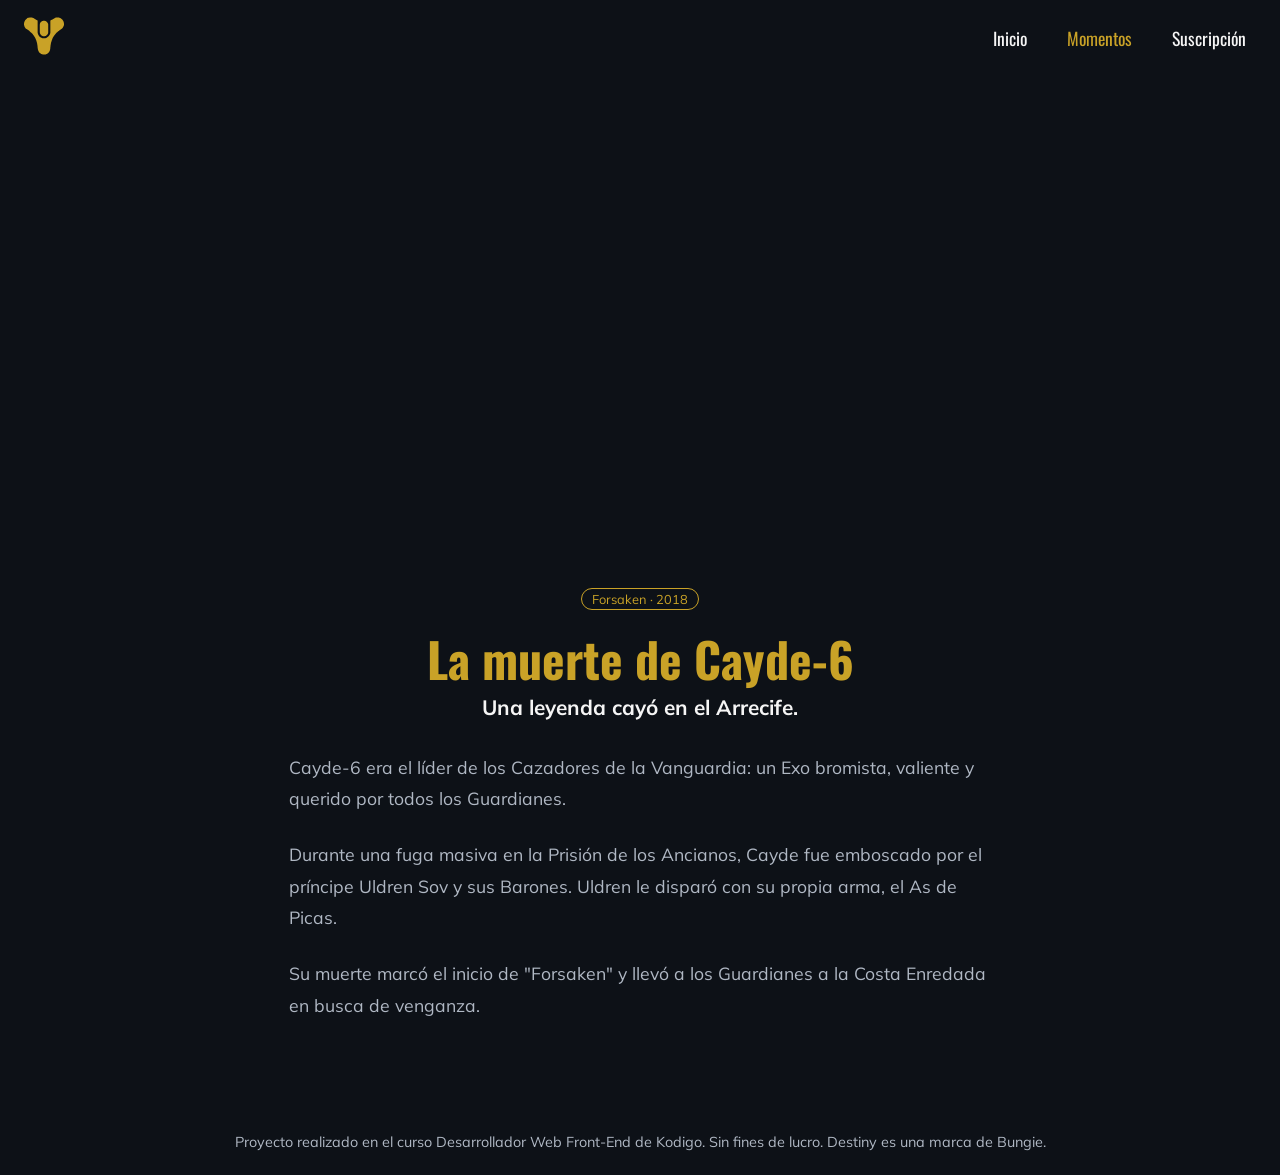
<file: cayde.html>
<!DOCTYPE html>
<html lang="es">

<head>
    <meta charset="UTF-8">
    <meta name="viewport" content="width=device-width, initial-scale=1.0">
    <link rel="stylesheet" href="./css/styles.css">
    <title>Destiny para nuevos Guardianes | La muerte de Cayde-6</title>
</head>

<body>

    <header>
        <nav class="navbar">
            <a href="index.html">
                <img class="logo" src="./img/destiny-svgrepo-com.svg" alt="Logo de Destiny 2">
            </a>

            <ul class="nav">
                <li><a href="index.html">Inicio</a></li>
                <li><a href="index.html#moments" class="active">Momentos</a></li>
                <li><a href="subscribe.html">Suscripción</a></li>
            </ul>
        </nav>
    </header>

    <main>
        <section class="story-hero story-cayde"></section>

        <div class="story-text">
            <div class="story-header">
                <span class="tag">Forsaken · 2018</span>
                <h1>La muerte de Cayde-6</h1>
                <h2>Una leyenda cayó en el Arrecife.</h2>
            </div>

            <p>Cayde-6 era el líder de los Cazadores de la Vanguardia: un Exo bromista, valiente y querido por todos los
                Guardianes.</p>

            <p>Durante una fuga masiva en la Prisión de los Ancianos, Cayde fue emboscado por el príncipe Uldren Sov y
                sus Barones. Uldren le disparó con su propia arma, el As de Picas.</p>

            <p>Su muerte marcó el inicio de "Forsaken" y llevó a los Guardianes a la Costa Enredada en busca de
                venganza.</p>
        </div>
    </main>

    <footer class="footer">
        <p>Proyecto realizado en el curso Desarrollador Web Front-End de Kodigo. Sin fines de lucro. Destiny es una
            marca de Bungie.</p>
    </footer>

</body>

</html>
</file>
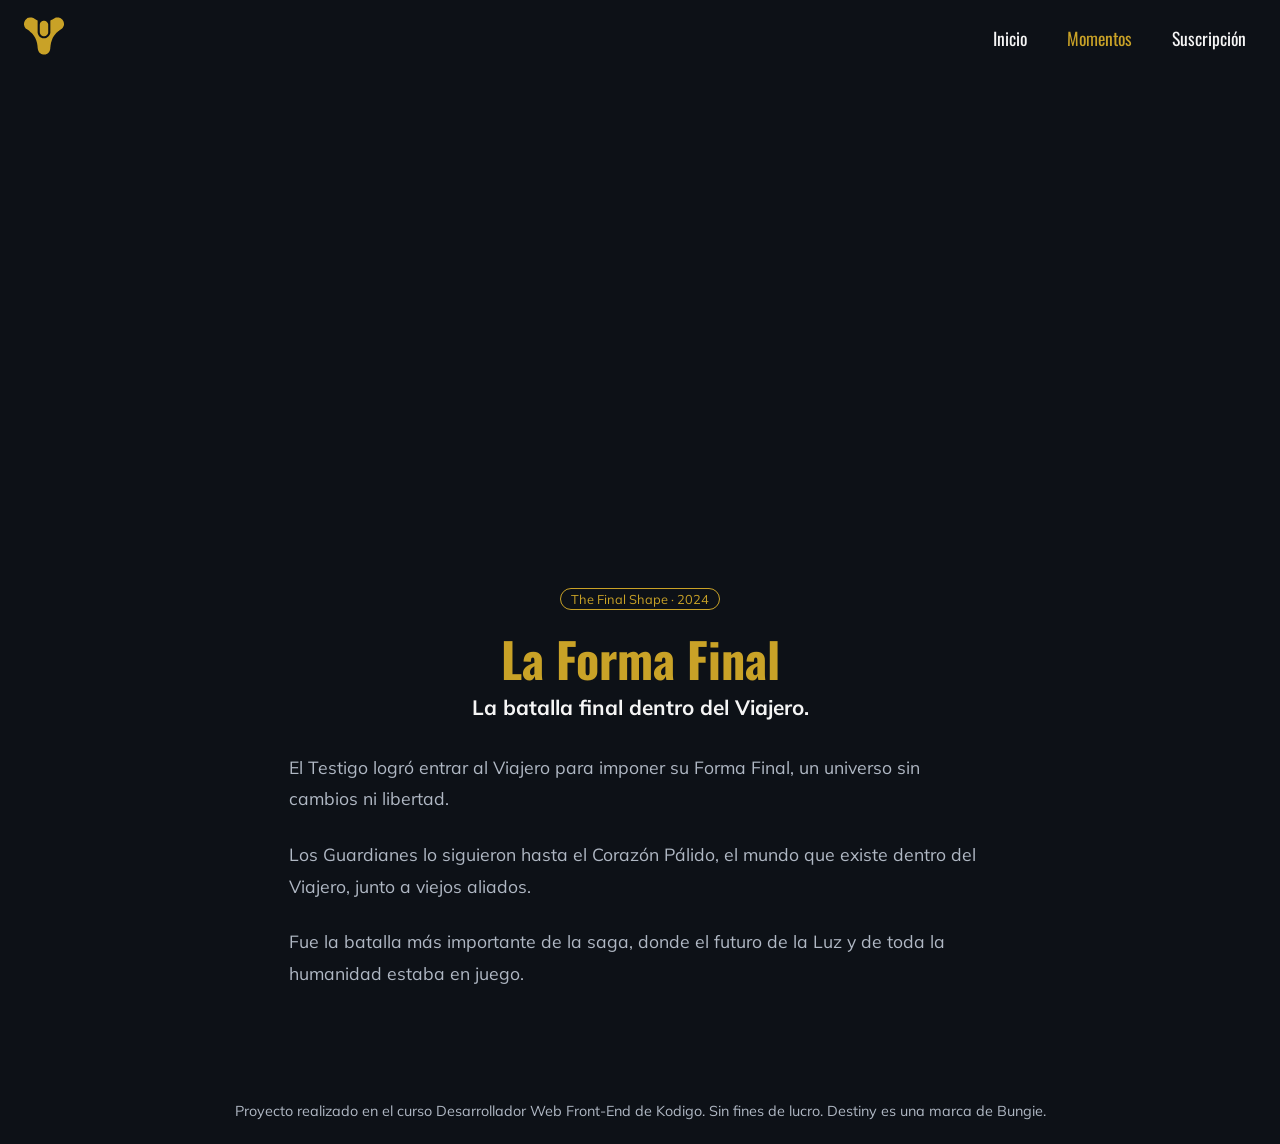
<file: final-shape.html>
<!DOCTYPE html>
<html lang="es">

<head>
    <meta charset="UTF-8">
    <meta name="viewport" content="width=device-width, initial-scale=1.0">
    <link rel="stylesheet" href="./css/styles.css">
    <title>Destiny para nuevos Guardianes | La Forma Final</title>
</head>

<body>

    <header>
        <nav class="navbar">
            <a href="index.html">
                <img class="logo" src="./img/destiny-svgrepo-com.svg" alt="Logo de Destiny 2">
            </a>

            <ul class="nav">
                <li><a href="index.html">Inicio</a></li>
                <li><a href="index.html#moments" class="active">Momentos</a></li>
                <li><a href="subscribe.html">Suscripción</a></li>
            </ul>
        </nav>
    </header>

    <main>
        <section class="story-hero story-final-shape"></section>

        <div class="story-text">
            <div class="story-header">
                <span class="tag">The Final Shape · 2024</span>
                <h1>La Forma Final</h1>
                <h2>La batalla final dentro del Viajero.</h2>
            </div>

            <p>El Testigo logró entrar al Viajero para imponer su Forma Final, un universo sin cambios ni libertad.</p>

            <p>Los Guardianes lo siguieron hasta el Corazón Pálido, el mundo que existe dentro del Viajero, junto a viejos aliados.</p>

            <p>Fue la batalla más importante de la saga, donde el futuro de la Luz y de toda la humanidad estaba en juego.</p>
        </div>
    </main>

    <footer class="footer">
        <p>Proyecto realizado en el curso Desarrollador Web Front-End de Kodigo. Sin fines de lucro. Destiny es una marca de Bungie.</p>
    </footer>

</body>

</html>
</file>
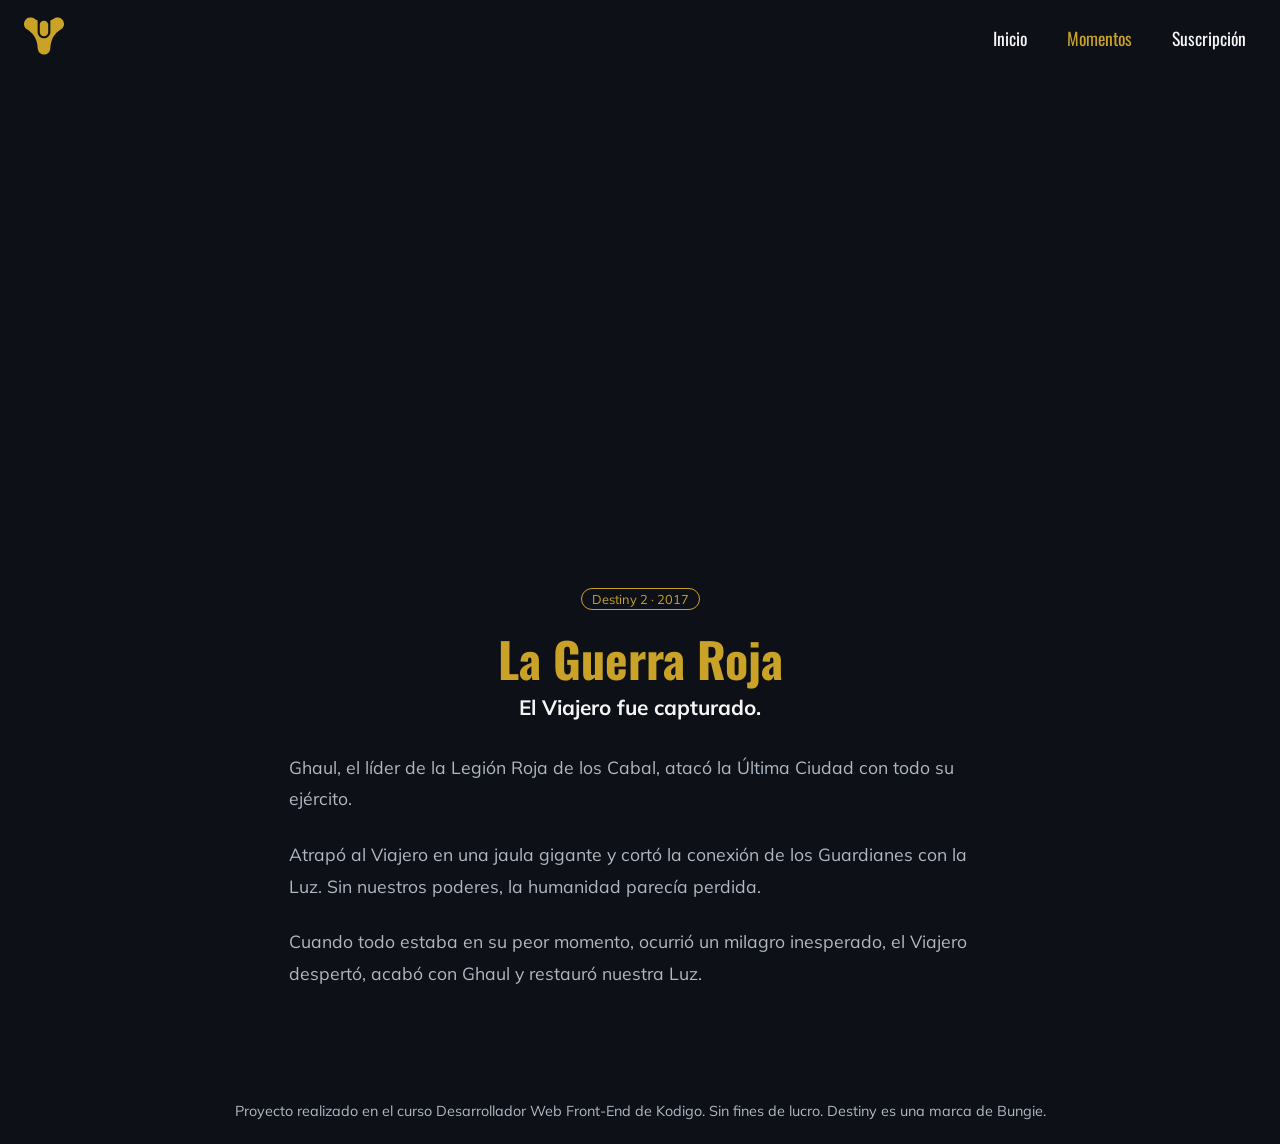
<file: red-war.html>
<!DOCTYPE html>
<html lang="es">

<head>
    <meta charset="UTF-8">
    <meta name="viewport" content="width=device-width, initial-scale=1.0">
    <link rel="stylesheet" href="./css/styles.css">
    <title>Destiny para nuevos Guardianes | La Guerra Roja</title>
</head>

<body>

    <header>
        <nav class="navbar">
            <a href="index.html">
                <img class="logo" src="./img/destiny-svgrepo-com.svg" alt="Logo de Destiny 2">
            </a>

            <ul class="nav">
                <li><a href="index.html">Inicio</a></li>
                <li><a href="index.html#moments" class="active">Momentos</a></li>
                <li><a href="subscribe.html">Suscripción</a></li>
            </ul>
        </nav>
    </header>

    <main>
        <section class="story-hero story-red-war"></section>

        <div class="story-text">
            <div class="story-header">
                <span class="tag">Destiny 2 · 2017</span>
                <h1>La Guerra Roja</h1>
                <h2>El Viajero fue capturado.</h2>
            </div>

            <p>Ghaul, el líder de la Legión Roja de los Cabal, atacó la Última Ciudad con todo su ejército.</p>

            <p>Atrapó al Viajero en una jaula gigante y cortó la conexión de los Guardianes con la Luz. Sin nuestros poderes, la humanidad parecía perdida.</p>

            <p>Cuando todo estaba en su peor momento, ocurrió un milagro inesperado, el Viajero despertó, acabó con Ghaul y restauró nuestra Luz.</p>
        </div>
    </main>

    <footer class="footer">
        <p>Proyecto realizado en el curso Desarrollador Web Front-End de Kodigo. Sin fines de lucro. Destiny es una marca de Bungie.</p>
    </footer>

</body>

</html>
</file>
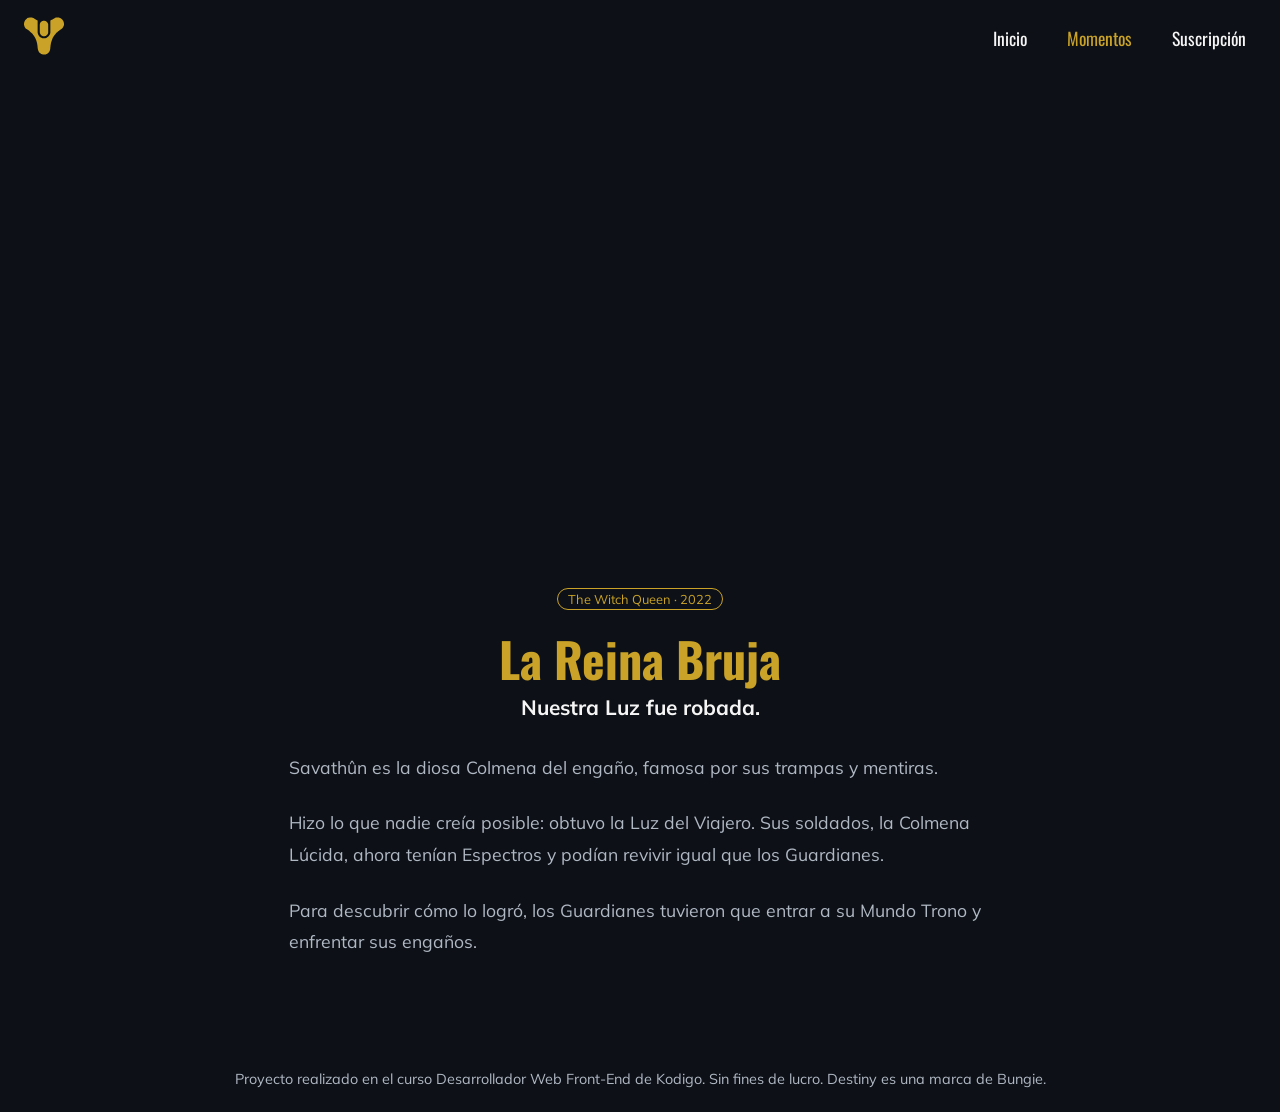
<file: savathun.html>
<!DOCTYPE html>
<html lang="es">

<head>
    <meta charset="UTF-8">
    <meta name="viewport" content="width=device-width, initial-scale=1.0">
    <link rel="stylesheet" href="./css/styles.css">
    <title>Destiny para nuevos Guardianes | La Reina Bruja</title>
</head>

<body>

    <header>
        <nav class="navbar">
            <a href="index.html">
                <img class="logo" src="./img/destiny-svgrepo-com.svg" alt="Logo de Destiny 2">
            </a>

            <ul class="nav">
                <li><a href="index.html">Inicio</a></li>
                <li><a href="index.html#moments" class="active">Momentos</a></li>
                <li><a href="subscribe.html">Suscripción</a></li>
            </ul>
        </nav>
    </header>

    <main>
        <section class="story-hero story-savathun"></section>

        <div class="story-text">
            <div class="story-header">
                <span class="tag">The Witch Queen · 2022</span>
                <h1>La Reina Bruja</h1>
                <h2>Nuestra Luz fue robada.</h2>
            </div>

            <p>Savathûn es la diosa Colmena del engaño, famosa por sus trampas y mentiras.</p>

            <p>Hizo lo que nadie creía posible: obtuvo la Luz del Viajero. Sus soldados, la Colmena Lúcida, ahora tenían Espectros y podían revivir igual que los Guardianes.</p>

            <p>Para descubrir cómo lo logró, los Guardianes tuvieron que entrar a su Mundo Trono y enfrentar sus engaños.</p>
        </div>
    </main>

    <footer class="footer">
        <p>Proyecto realizado en el curso Desarrollador Web Front-End de Kodigo. Sin fines de lucro. Destiny es una marca de Bungie.</p>
    </footer>

</body>

</html>
</file>
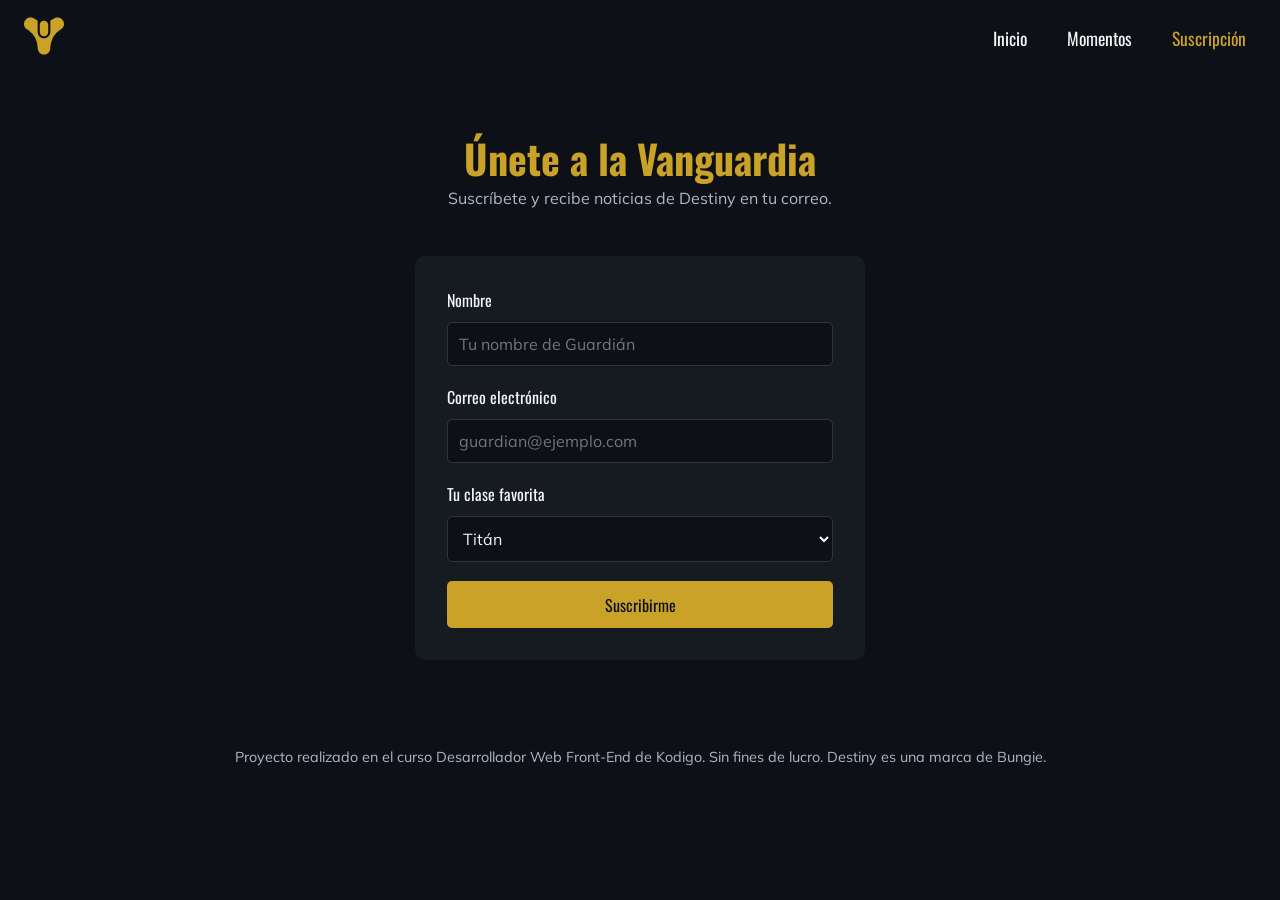
<file: subscribe.html>
<!DOCTYPE html>
<html lang="es">

<head>
    <meta charset="UTF-8">
    <meta name="viewport" content="width=device-width, initial-scale=1.0">
    <link rel="stylesheet" href="./css/styles.css">
    <title>Destiny para nuevos Guardianes | Suscripción</title>
</head>

<body>

    <header>
        <nav class="navbar">
            <a href="index.html">
                <img class="logo" src="./img/destiny-svgrepo-com.svg" alt="Logo de Destiny 2">
            </a>

            <ul class="nav">
                <li><a href="index.html">Inicio</a></li>
                <li><a href="index.html#moments">Momentos</a></li>
                <li><a href="subscribe.html" class="active">Suscripción</a></li>
            </ul>
        </nav>
    </header>

    <main class="page">
        <h1 class="page-title">Únete a la Vanguardia</h1>
        <p class="page-intro">Suscríbete y recibe noticias de Destiny en tu correo.</p>

        <form class="form" action="#" method="post">
            <label for="name">Nombre</label>
            <input type="text" id="name" name="name" placeholder="Tu nombre de Guardián" required>

            <label for="email">Correo electrónico</label>
            <input type="email" id="email" name="email" placeholder="guardian@ejemplo.com" required>

            <label for="guardian-class">Tu clase favorita</label>
            <select id="guardian-class" name="guardian-class">
                <option value="titan">Titán</option>
                <option value="hunter">Cazador</option>
                <option value="warlock">Hechicero</option>
            </select>

            <button type="submit" class="btn">Suscribirme</button>
        </form>
    </main>

    <footer class="footer">
        <p>Proyecto realizado en el curso Desarrollador Web Front-End de Kodigo. Sin fines de lucro. Destiny es una marca de Bungie.</p>
    </footer>

</body>

</html>
</file>
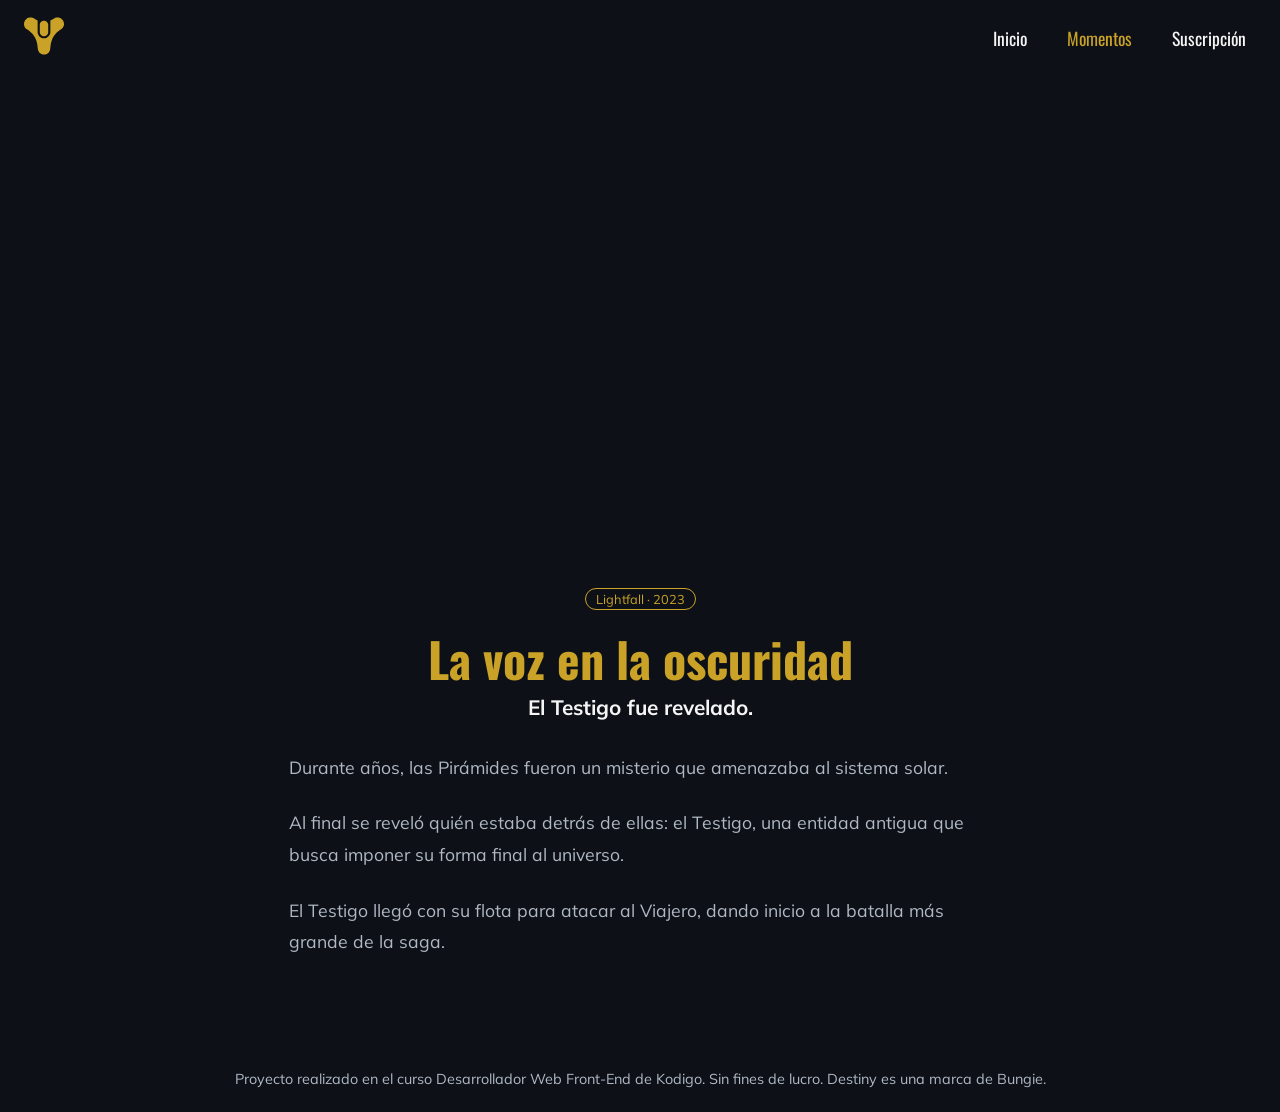
<file: witness.html>
<!DOCTYPE html>
<html lang="es">

<head>
    <meta charset="UTF-8">
    <meta name="viewport" content="width=device-width, initial-scale=1.0">
    <link rel="stylesheet" href="./css/styles.css">
    <title>Destiny para nuevos Guardianes | La voz en la oscuridad</title>
</head>

<body>

    <header>
        <nav class="navbar">
            <a href="index.html">
                <img class="logo" src="./img/destiny-svgrepo-com.svg" alt="Logo de Destiny 2">
            </a>

            <ul class="nav">
                <li><a href="index.html">Inicio</a></li>
                <li><a href="index.html#moments" class="active">Momentos</a></li>
                <li><a href="subscribe.html">Suscripción</a></li>
            </ul>
        </nav>
    </header>

    <main>
        <section class="story-hero story-witness"></section>

        <div class="story-text">
            <div class="story-header">
                <span class="tag">Lightfall · 2023</span>
                <h1>La voz en la oscuridad</h1>
                <h2>El Testigo fue revelado.</h2>
            </div>

            <p>Durante años, las Pirámides fueron un misterio que amenazaba al sistema solar.</p>

            <p>Al final se reveló quién estaba detrás de ellas: el Testigo, una entidad antigua que busca imponer su forma final al universo.</p>

            <p>El Testigo llegó con su flota para atacar al Viajero, dando inicio a la batalla más grande de la saga.</p>
        </div>
    </main>

    <footer class="footer">
        <p>Proyecto realizado en el curso Desarrollador Web Front-End de Kodigo. Sin fines de lucro. Destiny es una marca de Bungie.</p>
    </footer>

</body>

</html>
</file>
<file: css/styles.css>
@import url('https://fonts.googleapis.com/css2?family=Mulish:ital,wght@0,200..1000;1,200..1000&family=Oswald:wght@200..700&display=swap');

/*
    Paleta de colores:
    Fondo oscuro:     #0d1117
    Fondo tarjetas:   #161b22
    Dorado:           #c9a227
    Azul:             #3b82f6
    Texto:            #f5f5f5
    Texto secundario: #b0b8c4
    Bordes:           #30363d

    Tipografías: Oswald (títulos) y Mulish (texto)
*/

* {
    margin: 0;
    padding: 0;
    box-sizing: border-box;
}

body {
    background-color: #0d1117;
    color: #f5f5f5;
}

/* Barra de navegación */
.navbar {
    background-color: #0d1117;
    display: flex;
    justify-content: space-between;
    align-items: center;
    padding: 1rem 1.5rem;
    width: 100%;
    position: fixed;
}

.logo {
    width: 40px;
}

.navbar ul {
    display: flex;
    list-style: none;
    gap: 20px;
}

.navbar ul li a {
    text-decoration: none;
    color: #f5f5f5;
    font-size: 1.1rem;
    font-family: "Oswald", sans-serif;
    padding: 8px 10px;
    border-radius: 5px;
    transition: background-color 0.3s;
}

.navbar ul li a:hover {
    background-color: #3b82f6;
}

.navbar ul li a.active {
    color: #c9a227;
}

/* Portada */
.container {
    background-image: url('https://res.cloudinary.com/rlu9brce/image/upload/v1791248887/D2_Evergreen_Key-Art_Crops_JB_3840x2160.jpg');
    background-size: cover;
    background-position: center;
    background-repeat: no-repeat;
    height: 100vh;
    display: flex;
    justify-content: center;
    align-items: center;
    text-align: center;
    padding: 1rem;
}

.container h1 {
    font-size: 4.5rem;
    font-family: "Oswald", sans-serif;
    color: #c9a227;
}

.container h2 {
    font-size: 1.8rem;
    font-family: "Mulish", sans-serif;
    color: #f5f5f5;
    margin-bottom: 1.5rem;
}

/* Botones */
.btn {
    display: inline-block;
    padding: 0.7rem 1.4rem;
    background-color: #c9a227;
    color: #0d1117;
    border: none;
    border-radius: 5px;
    font-family: "Oswald", sans-serif;
    font-size: 1rem;
    text-decoration: none;
    cursor: pointer;
    transition: background-color 0.3s ease;
}

.btn:hover {
    background-color: #3b82f6;
    color: #f5f5f5;
}

/* Tarjetas */
.cards-section {
    padding: 6rem 2rem 4rem;
    text-align: center;
}

.cards-title {
    font-family: "Oswald", sans-serif;
    font-size: 2rem;
    margin-bottom: 2rem;
}

.cards-container {
    display: flex;
    justify-content: center;
    gap: 2rem;
    flex-wrap: wrap;
    max-width: 1200px;
    margin: 0 auto;
}

.card {
    background-color: #161b22;
    border-radius: 10px;
    width: 320px;
    overflow: hidden;
}

.card img {
    width: 100%;
    height: 200px;
    object-fit: cover;
}

.card-content {
    padding: 1.5rem;
}

.card-content h3 {
    font-family: "Oswald", sans-serif;
    font-size: 1.3rem;
    margin: 0.5rem 0;
}

.card-content p {
    font-family: "Mulish", sans-serif;
    color: #b0b8c4;
    line-height: 1.5;
    margin-bottom: 1rem;
}

.card-btn {
    display: inline-block;
    padding: 0.6rem 1.2rem;
    background-color: #c9a227;
    color: #0d1117;
    border-radius: 5px;
    font-family: "Oswald", sans-serif;
    text-decoration: none;
    transition: background-color 0.3s ease;
}

.card-btn:hover {
    background-color: #3b82f6;
    color: #f5f5f5;
}

.tag {
    display: inline-block;
    font-family: "Mulish", sans-serif;
    font-size: 0.8rem;
    color: #c9a227;
    border: 1px solid #c9a227;
    border-radius: 20px;
    padding: 2px 10px;
}

/* Páginas de cada historia */
.story-hero {
    background-size: cover;
    background-position: center;
    background-repeat: no-repeat;
    height: 60vh;
}

/* Imagen de cada historia */
.story-red-war {
    background-image: url('https://res.cloudinary.com/rlu9brce/image/upload/v1791426559/Db_012_liberation_sketch.jpg');
    background-position: center top;
}

.story-cayde {
    background-image: url('https://res.cloudinary.com/rlu9brce/image/upload/v1791424228/wallpaperflare.com_wallpaper.jpg');
    background-position: center top;
}

.story-savathun {
    background-image: url('https://res.cloudinary.com/rlu9brce/image/upload/v1790994433/Witch_Queen-Deluxe_Art_4k.jpg');
}

.story-witness {
    background-image: url('https://res.cloudinary.com/rlu9brce/image/upload/v1791424413/destiny-2-lightfall-dlc-uhd-4k-wallpaper.jpg');
    background-position: center top;
}

.story-final-shape {
    background-image: url('https://res.cloudinary.com/rlu9brce/image/upload/v1791426693/final-shape-battle1920.webp');
    background-position: center top;
}

.story-text {
    max-width: 750px;
    margin: 0 auto;
    padding: 3rem 1.5rem 4rem;
}

.story-header {
    text-align: center;
}

.story-text h1 {
    font-family: "Oswald", sans-serif;
    font-size: 3rem;
    color: #c9a227;
    margin-top: 0.8rem;
}

.story-text h2 {
    font-family: "Mulish", sans-serif;
    font-size: 1.3rem;
    margin-bottom: 2rem;
}

.story-text p {
    font-family: "Mulish", sans-serif;
    color: #b0b8c4;
    font-size: 1.1rem;
    line-height: 1.8;
    margin-bottom: 1.5rem;
}

/* Página de suscripción */
.page {
    max-width: 900px;
    margin: 0 auto;
    padding: 8rem 1.5rem 4rem;
}

.page-title {
    font-family: "Oswald", sans-serif;
    font-size: 2.5rem;
    color: #c9a227;
    text-align: center;
}

.page-intro {
    font-family: "Mulish", sans-serif;
    text-align: center;
    color: #b0b8c4;
    margin-bottom: 3rem;
}

/* Formulario */
.form {
    display: flex;
    flex-direction: column;
    gap: 0.6rem;
    max-width: 450px;
    margin: 0 auto;
    background-color: #161b22;
    padding: 2rem;
    border-radius: 10px;
}

.form label {
    font-family: "Oswald", sans-serif;
}

.form input,
.form select {
    padding: 0.7rem;
    border-radius: 5px;
    border: 1px solid #30363d;
    background-color: #0d1117;
    color: #f5f5f5;
    font-family: "Mulish", sans-serif;
    font-size: 1rem;
    margin-bottom: 0.6rem;
}

/* Pie de página */
.footer {
    text-align: center;
    padding: 1.5rem;
    font-family: "Mulish", sans-serif;
    color: #b0b8c4;
    font-size: 0.9rem;
}

/* Celular */
@media (max-width: 768px) {
    .navbar {
        flex-direction: column;
        gap: 0.8rem;
    }

    .navbar ul {
        gap: 10px;
    }

    .container h1 {
        font-size: 2.8rem;
    }

    .container h2 {
        font-size: 1.1rem;
    }

    .card {
        width: 100%;
    }

    .cards-section {
        padding-top: 9rem;
    }

    .page {
        padding-top: 11rem;
    }

    .story-hero {
        height: 40vh;
    }

    .story-text h1 {
        font-size: 2.3rem;
    }
}
</file>
